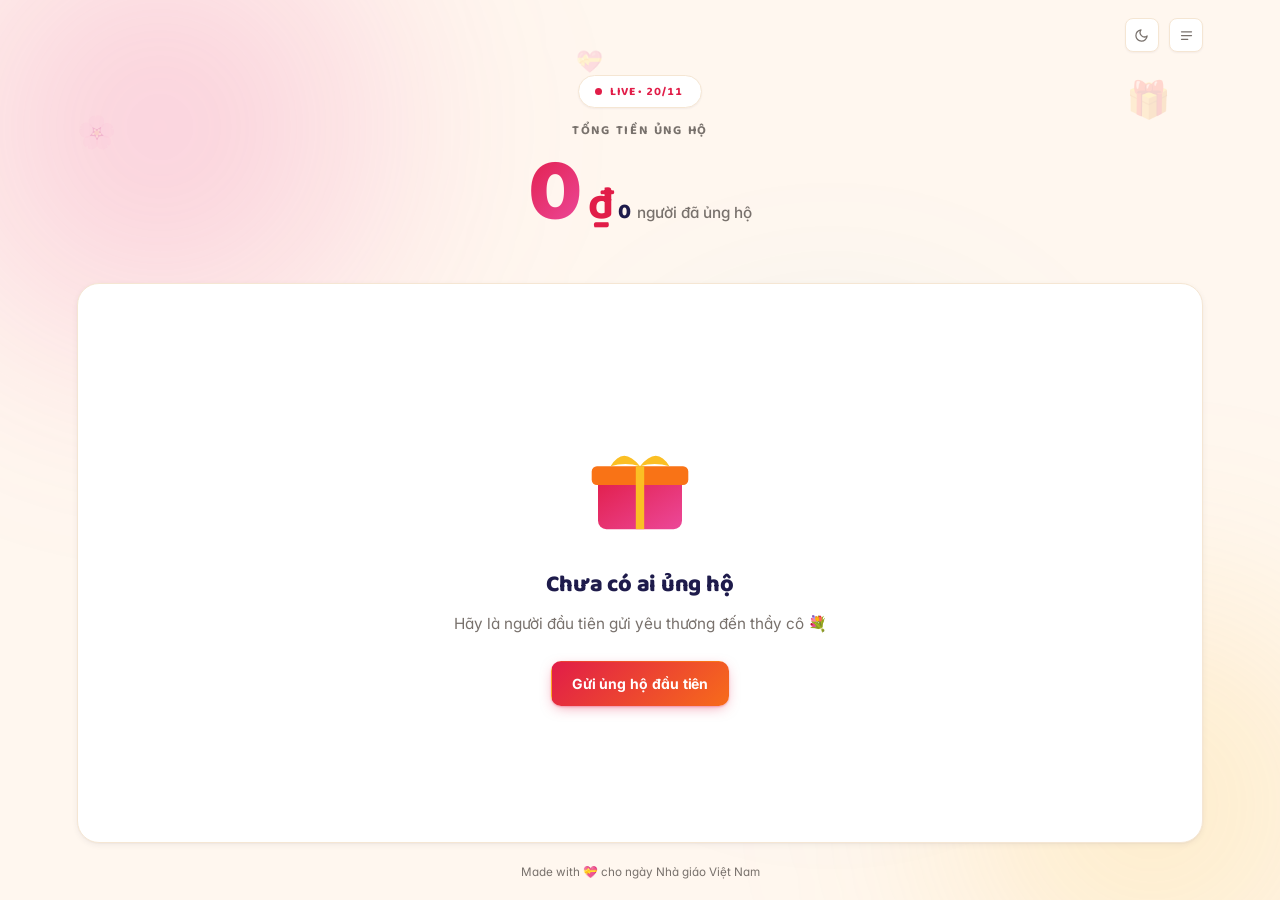
<file: index.html>
<!doctype html>
<html lang="vi">
<head>
  <meta charset="utf-8">
  <meta name="viewport" content="width=device-width, initial-scale=1">
  <title>Sổ Ủng Hộ 20/11 — Bảng vinh danh</title>
  <meta name="description" content="Bảng vinh danh ủng hộ thầy cô ngày 20/11 — cập nhật tức thời.">
  <meta name="theme-color" content="#fff7ef">
  <link rel="preconnect" href="https://fonts.googleapis.com">
  <link rel="preconnect" href="https://fonts.gstatic.com" crossorigin>
  <link rel="stylesheet"
        href="https://fonts.googleapis.com/css2?family=Baloo+2:wght@600;700;800&family=Inter:wght@400;500;600;700;800&display=swap">
  <link rel="stylesheet" href="./styles.css">
  <script>
    (function () {
      try {
        var t = localStorage.getItem("so-ghi-nhan.theme");
        if (t !== "light" && t !== "dark") {
          t = window.matchMedia("(prefers-color-scheme: dark)").matches ? "dark" : "light";
        }
        document.documentElement.setAttribute("data-theme", t);
      } catch (e) {
        document.documentElement.setAttribute("data-theme", "light");
      }
    })();
  </script>
  <script src="./scripts.js" defer></script>
</head>
<body class="page page--board" data-page="ledger">

  <div class="bg-blobs" aria-hidden="true">
    <span class="bg-blobs__a"></span>
    <span class="bg-blobs__b"></span>
    <span class="bg-blobs__c"></span>
  </div>

  <div class="bg-floats" aria-hidden="true">
    <span class="bg-floats__item">🌸</span>
    <span class="bg-floats__item">🎁</span>
    <span class="bg-floats__item">💐</span>
    <span class="bg-floats__item">⭐</span>
    <span class="bg-floats__item">💝</span>
    <span class="bg-floats__item">🌷</span>
  </div>

  <canvas id="confettiCanvas" class="confetti-canvas" aria-hidden="true"></canvas>

  <main class="board" id="main">

    <h1 class="visually-hidden">Bảng vinh danh ủng hộ thầy cô ngày 20/11</h1>

    <div class="board__controls">
      <button class="icon-button" id="themeToggle" type="button"
              aria-pressed="false" aria-label="Chuyển sang giao diện tối" title="Đổi giao diện">
        <svg class="icon icon--sun" viewBox="0 0 24 24" fill="none" stroke="currentColor"
             stroke-width="2" stroke-linecap="round" stroke-linejoin="round" aria-hidden="true">
          <circle cx="12" cy="12" r="4"></circle>
          <path d="M12 2v2M12 20v2M4.93 4.93l1.41 1.41M17.66 17.66l1.41 1.41M2 12h2M20 12h2M4.93 19.07l1.41-1.41M17.66 6.34l1.41-1.41"></path>
        </svg>
        <svg class="icon icon--moon" viewBox="0 0 24 24" fill="none" stroke="currentColor"
             stroke-width="2" stroke-linecap="round" stroke-linejoin="round" aria-hidden="true">
          <path d="M21 12.79A9 9 0 1 1 11.21 3a7 7 0 0 0 9.79 9.79Z"></path>
        </svg>
      </button>
      <a class="icon-button" href="./input.html"
         aria-label="Mở trang quản trị" title="Quản trị">
        <svg class="icon" viewBox="0 0 24 24" fill="none" stroke="currentColor"
             stroke-width="2" stroke-linecap="round" stroke-linejoin="round" aria-hidden="true">
          <path d="M4 6h16M4 12h16M4 18h10"></path>
        </svg>
      </a>
    </div>

    <header class="hero">
      <span class="live-badge">
        <span class="live-badge__dot" aria-hidden="true"></span>
        <span class="live-badge__text">LIVE • 20/11</span>
      </span>
      <p class="hero__label">Tổng tiền ủng hộ</p>
      <p class="hero__amount">
        <span class="hero__amount-value" id="heroTotal">0</span><span class="hero__currency">₫</span>
      </p>
      <p class="hero__meta">
        <span class="hero__count" id="heroCount">0</span>
        <span class="hero__meta-label">người đã ủng hộ</span>
      </p>
    </header>

    <section class="table-frame" id="ledgerFrame" aria-label="Danh sách ủng hộ">
      <table class="ledger" id="ledgerTable">
        <caption class="visually-hidden">
          Danh sách người ủng hộ và số tiền, mới nhất ở trên cùng.
        </caption>
        <thead>
          <tr>
            <th scope="col">Người ủng hộ</th>
            <th scope="col" class="ledger__col-amount">Số tiền</th>
          </tr>
        </thead>
        <tbody id="ledgerBody"></tbody>
      </table>
    </section>

    <div class="empty-state" id="emptyState" hidden>
      <div class="empty-state__icon" aria-hidden="true">
        <svg viewBox="0 0 120 120" fill="none" xmlns="http://www.w3.org/2000/svg">
          <defs>
            <linearGradient id="giftGrad" x1="0" y1="0" x2="1" y2="1">
              <stop offset="0" stop-color="#e11d48"/>
              <stop offset="1" stop-color="#ec4899"/>
            </linearGradient>
          </defs>
          <rect x="20" y="52" width="80" height="52" rx="8" fill="url(#giftGrad)"/>
          <rect x="14" y="44" width="92" height="18" rx="5" fill="#f97316"/>
          <rect x="56" y="44" width="8" height="60" fill="#fbbf24"/>
          <path d="M60 44 Q 44 24 32 44 Q 46 40 60 44 Z" fill="#fbbf24"/>
          <path d="M60 44 Q 76 24 88 44 Q 74 40 60 44 Z" fill="#fbbf24"/>
        </svg>
      </div>
      <p class="empty-state__title">Chưa có ai ủng hộ</p>
      <p class="empty-state__text">Hãy là người đầu tiên gửi yêu thương đến thầy cô 💐</p>
      <a class="button button--primary" href="./input.html">Gửi ủng hộ đầu tiên</a>
    </div>

    <p class="board__footer">Made with 💝 cho ngày Nhà giáo Việt Nam</p>

  </main>

  <div class="toast-region" id="toastRegion" role="status" aria-live="polite"></div>

  <noscript>
    <div class="noscript">Trang cần JavaScript để hiển thị dữ liệu.</div>
  </noscript>

</body>
</html>
</file>
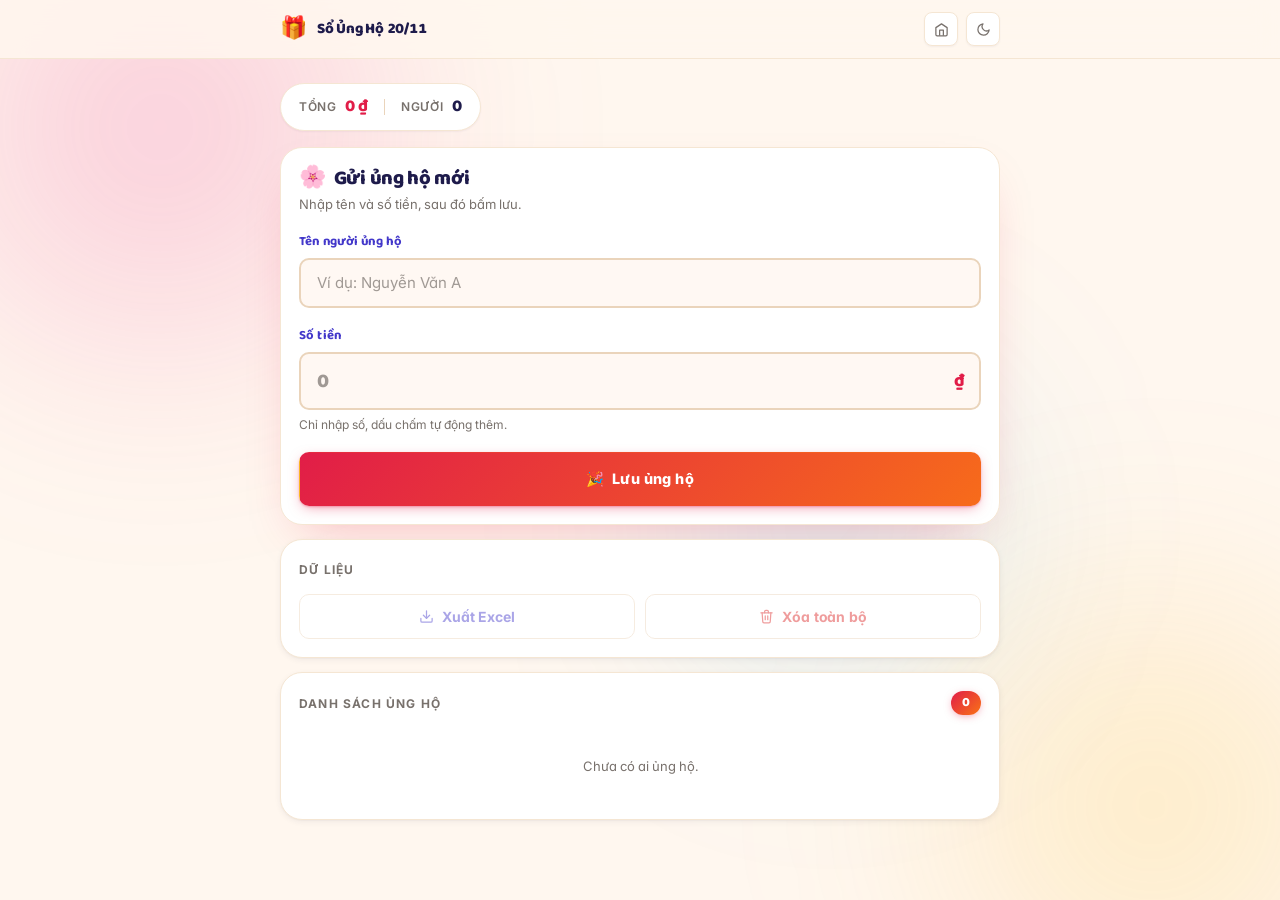
<file: input.html>
<!doctype html>
<html lang="vi">
<head>
  <meta charset="utf-8">
  <meta name="viewport" content="width=device-width, initial-scale=1">
  <title>Sổ Ủng Hộ 20/11 — Quản trị</title>
  <meta name="description" content="Trang quản trị: thêm, xóa và xuất dữ liệu ủng hộ 20/11.">
  <meta name="theme-color" content="#fff7ef">
  <link rel="preconnect" href="https://fonts.googleapis.com">
  <link rel="preconnect" href="https://fonts.gstatic.com" crossorigin>
  <link rel="stylesheet"
        href="https://fonts.googleapis.com/css2?family=Baloo+2:wght@600;700;800&family=Inter:wght@400;500;600;700;800&display=swap">
  <link rel="stylesheet" href="./styles.css">
  <script>
    (function () {
      try {
        var t = localStorage.getItem("so-ghi-nhan.theme");
        if (t !== "light" && t !== "dark") {
          t = window.matchMedia("(prefers-color-scheme: dark)").matches ? "dark" : "light";
        }
        document.documentElement.setAttribute("data-theme", t);
      } catch (e) {
        document.documentElement.setAttribute("data-theme", "light");
      }
    })();
  </script>
  <script src="./scripts.js" defer></script>
</head>
<body class="page page--admin" data-page="input">

  <div class="bg-blobs" aria-hidden="true">
    <span class="bg-blobs__a"></span>
    <span class="bg-blobs__b"></span>
    <span class="bg-blobs__c"></span>
  </div>

  <canvas id="confettiCanvas" class="confetti-canvas" aria-hidden="true"></canvas>

  <header class="admin-header">
    <div class="admin-header__inner">
      <a class="brand" href="./index.html">
        <span class="brand__emoji" aria-hidden="true">🎁</span>
        <span class="brand__text">Sổ Ủng Hộ 20/11</span>
      </a>
      <div class="admin-header__actions">
        <a class="icon-button" href="./index.html"
           aria-label="Xem bảng vinh danh" title="Xem bảng">
          <svg class="icon" viewBox="0 0 24 24" fill="none" stroke="currentColor"
               stroke-width="2" stroke-linecap="round" stroke-linejoin="round" aria-hidden="true">
            <path d="M3 9l9-6 9 6v11a2 2 0 0 1-2 2H5a2 2 0 0 1-2-2z"></path>
            <path d="M9 21V13h6v8"></path>
          </svg>
        </a>
        <button class="icon-button" id="themeToggle" type="button"
                aria-pressed="false" aria-label="Chuyển sang giao diện tối" title="Đổi giao diện">
          <svg class="icon icon--sun" viewBox="0 0 24 24" fill="none" stroke="currentColor"
               stroke-width="2" stroke-linecap="round" stroke-linejoin="round" aria-hidden="true">
            <circle cx="12" cy="12" r="4"></circle>
            <path d="M12 2v2M12 20v2M4.93 4.93l1.41 1.41M17.66 17.66l1.41 1.41M2 12h2M20 12h2M4.93 19.07l1.41-1.41M17.66 6.34l1.41-1.41"></path>
          </svg>
          <svg class="icon icon--moon" viewBox="0 0 24 24" fill="none" stroke="currentColor"
               stroke-width="2" stroke-linecap="round" stroke-linejoin="round" aria-hidden="true">
            <path d="M21 12.79A9 9 0 1 1 11.21 3a7 7 0 0 0 9.79 9.79Z"></path>
          </svg>
        </button>
      </div>
    </div>
  </header>

  <main class="admin-main" id="main">

    <div class="stat-bar">
      <span class="stat-bar__item">
        <span class="stat-bar__label">Tổng</span>
        <span class="stat-bar__value stat-bar__value--money" id="adminTotal">0&nbsp;₫</span>
      </span>
      <span class="stat-bar__sep" aria-hidden="true"></span>
      <span class="stat-bar__item">
        <span class="stat-bar__label">Người</span>
        <span class="stat-bar__value stat-bar__value--count" id="adminCount">0</span>
      </span>
    </div>

    <section class="card card--form" aria-labelledby="formTitle">
      <header class="card__header">
        <h1 class="card__title" id="formTitle">
          <span class="card__emoji" aria-hidden="true">🌸</span>
          Gửi ủng hộ mới
        </h1>
        <p class="card__subtitle">Nhập tên và số tiền, sau đó bấm lưu.</p>
      </header>

      <form class="form" id="entryForm" novalidate>
        <div class="field">
          <label class="field__label" for="nameInput">Tên người ủng hộ</label>
          <input class="field__input" id="nameInput" name="name" type="text"
                 autocomplete="name" enterkeyhint="next" maxlength="60"
                 placeholder="Ví dụ: Nguyễn Văn A"
                 aria-describedby="nameError">
          <p class="field__error" id="nameError" role="alert"></p>
        </div>

        <div class="field">
          <label class="field__label" for="amountInput">Số tiền</label>
          <div class="field__group">
            <input class="field__input field__input--amount" id="amountInput" name="amount"
                   type="text" inputmode="numeric" autocomplete="off" enterkeyhint="done"
                   placeholder="0"
                   aria-describedby="amountHint amountError">
            <span class="field__suffix" aria-hidden="true">₫</span>
          </div>
          <p class="field__hint" id="amountHint">Chỉ nhập số, dấu chấm tự động thêm.</p>
          <p class="field__error" id="amountError" role="alert"></p>
        </div>

        <button class="button button--primary button--block button--big" type="submit" id="submitBtn">
          <span aria-hidden="true">🎉</span> Lưu ủng hộ
        </button>
      </form>
    </section>

    <section class="card" aria-labelledby="dataTitle">
      <header class="card__header card__header--tight">
        <h2 class="card__title card__title--sm" id="dataTitle">Dữ liệu</h2>
      </header>
      <div class="action-row">
        <button class="button button--ghost" id="exportBtn" type="button" disabled>
          <svg class="icon" viewBox="0 0 24 24" fill="none" stroke="currentColor"
               stroke-width="2" stroke-linecap="round" stroke-linejoin="round" aria-hidden="true">
            <path d="M21 15v4a2 2 0 0 1-2 2H5a2 2 0 0 1-2-2v-4"></path>
            <polyline points="7 10 12 15 17 10"></polyline>
            <line x1="12" y1="15" x2="12" y2="3"></line>
          </svg>
          Xuất Excel
        </button>
        <button class="button button--danger" id="clearBtn" type="button" disabled>
          <svg class="icon" viewBox="0 0 24 24" fill="none" stroke="currentColor"
               stroke-width="2" stroke-linecap="round" stroke-linejoin="round" aria-hidden="true">
            <polyline points="3 6 5 6 21 6"></polyline>
            <path d="M19 6l-1 14a2 2 0 0 1-2 2H8a2 2 0 0 1-2-2L5 6"></path>
            <path d="M10 11v6M14 11v6M9 6V4a2 2 0 0 1 2-2h2a2 2 0 0 1 2 2v2"></path>
          </svg>
          Xóa toàn bộ
        </button>
      </div>
    </section>

    <section class="card" aria-labelledby="listTitle">
      <header class="card__header card__header--row">
        <h2 class="card__title card__title--sm" id="listTitle">Danh sách ủng hộ</h2>
        <span class="badge" id="manageCount">0</span>
      </header>
      <div class="manage-frame">
        <ul class="manage-list" id="manageList"></ul>
        <p class="empty-hint" id="manageEmpty">Chưa có ai ủng hộ.</p>
      </div>
    </section>

  </main>

  <dialog class="dialog" id="confirmDialog" aria-labelledby="dialogTitle" aria-describedby="dialogDesc">
    <form method="dialog" class="dialog__form">
      <h2 class="dialog__title" id="dialogTitle">Xác nhận</h2>
      <p class="dialog__text" id="dialogDesc"></p>
      <div class="dialog__actions">
        <button class="button button--ghost" type="submit" value="cancel">Hủy</button>
        <button class="button button--danger" type="submit" value="confirm" id="dialogConfirm">Xác nhận</button>
      </div>
    </form>
  </dialog>

  <div class="toast-region" id="toastRegion" role="status" aria-live="polite"></div>

  <noscript>
    <div class="noscript">Trang cần JavaScript để hoạt động.</div>
  </noscript>

</body>
</html>
</file>
<file: styles.css>
/* ============================================================
   1. DESIGN TOKENS — 20/11 Festive (fluid / auto-scale)
   ============================================================ */
:root {
  color-scheme: light;

  --bg: #fff7ef;
  --bg-2: #fef2f2;
  --surface: #ffffff;
  --surface-2: #fff8f3;
  --ink: #1e1b4b;
  --ink-soft: #4338ca;
  --muted: #78716c;
  --line: #f5e6d3;
  --line-strong: #ead4bb;

  --cherry: #e11d48;
  --rose: #f43f5e;
  --pink: #ec4899;
  --sun: #fbbf24;
  --gold: #f59e0b;
  --tangerine: #f97316;
  --mint: #10b981;
  --sky: #0ea5e9;
  --violet: #8b5cf6;

  --danger: #dc2626;
  --danger-hover: #b91c1c;
  --danger-soft: #fee2e2;
  --on-danger: #ffffff;

  --on-accent: #ffffff;
  --accent-grad: linear-gradient(135deg, #e11d48 0%, #f97316 55%, #fbbf24 100%);
  --hero-grad: linear-gradient(135deg, #e11d48 0%, #ec4899 45%, #f97316 100%);

  --toast-bg: #1e1b4b;
  --toast-ink: #fef2f2;

  --focus: 0 0 0 3px rgba(225, 29, 72, 0.25);

  --font-sans: "Inter", -apple-system, BlinkMacSystemFont, "Segoe UI",
    system-ui, Roboto, sans-serif;
  --font-display: "Baloo 2", "Inter", -apple-system, BlinkMacSystemFont,
    "Segoe UI", system-ui, Roboto, sans-serif;

  --radius-xs: 8px;
  --radius-sm: 10px;
  --radius-md: 16px;
  --radius-lg: 22px;

  --shadow-xs: 0 1px 2px rgba(30, 27, 75, 0.05);
  --shadow-sm: 0 2px 6px rgba(30, 27, 75, 0.06), 0 1px 2px rgba(30, 27, 75, 0.04);
  --shadow-md: 0 12px 32px -16px rgba(30, 27, 75, 0.22);
  --shadow-festive: 0 20px 48px -24px rgba(225, 29, 72, 0.35);

  /* --- FLUID LAYOUT --- */
  --board-width: min(94vw, 2200px);
  --content: min(94vw, 760px);

  --row-h: clamp(58px, 6.8vh, 108px);
  --head-h: clamp(42px, 4.6vh, 68px);

  --avatar-size: clamp(42px, 5.2vmin, 68px);
  --avatar-radius: clamp(10px, 1.4vmin, 16px);

  --name-size: clamp(15px, 2.2vmin, 24px);
  --amount-size: clamp(16px, 2.4vmin, 26px);
  --time-size: clamp(11px, 1.4vmin, 14px);
  --hero-size: clamp(48px, 10vmin, 150px);
  --hero-label-size: clamp(11px, 1.4vmin, 16px);
  --hero-meta-size: clamp(12px, 1.7vmin, 18px);
  --hero-count-size: clamp(18px, 2.4vmin, 26px);
  --live-badge-size: clamp(11px, 1.3vmin, 15px);

  --cell-pad-x: clamp(20px, 2.4vw, 44px);
  --board-pad-x: clamp(16px, 3vw, 48px);
  --board-pad-y: clamp(12px, 2vh, 24px);
  --board-gap: clamp(10px, 1.6vh, 22px);
  --entry-gap: clamp(10px, 1.4vw, 18px);

  --card-pad: clamp(16px, 2vh, 26px);
  --field-min-h: clamp(44px, 5vh, 56px);

  --font-features: "tnum" 1, "cv11" 1;
}

:root[data-theme="dark"] {
  color-scheme: dark;

  --bg: #1a0f1a;
  --bg-2: #2a0f1a;
  --surface: #241a2b;
  --surface-2: #2d1f33;
  --ink: #faf5ff;
  --ink-soft: #e9d5ff;
  --muted: #a39fb5;
  --line: #2f2233;
  --line-strong: #443047;

  --cherry: #fb7185;
  --rose: #fda4af;
  --pink: #f472b6;
  --sun: #fbbf24;
  --gold: #fcd34d;
  --tangerine: #fb923c;
  --mint: #34d399;
  --sky: #38bdf8;
  --violet: #a78bfa;

  --danger: #f87171;
  --danger-hover: #fca5a5;
  --danger-soft: #2a1414;
  --on-danger: #1a0f1a;

  --on-accent: #ffffff;
  --accent-grad: linear-gradient(135deg, #fb7185 0%, #fb923c 55%, #fcd34d 100%);
  --hero-grad: linear-gradient(135deg, #fb7185 0%, #f472b6 45%, #fb923c 100%);

  --toast-bg: #faf5ff;
  --toast-ink: #1a0f1a;

  --focus: 0 0 0 3px rgba(251, 113, 133, 0.35);
  --shadow-md: 0 12px 32px -16px rgba(0, 0, 0, 0.9);
  --shadow-festive: 0 20px 48px -24px rgba(251, 113, 133, 0.5);
}

/* ============================================================
   2. RESET & BASE
   ============================================================ */
*, *::before, *::after { box-sizing: border-box; }

html { -webkit-text-size-adjust: 100%; }

body, h1, h2, h3, p, ul, figure { margin: 0; }
ul { padding: 0; list-style: none; }

button, input, select, textarea {
  font: inherit;
  color: inherit;
}

body {
  font-family: var(--font-sans);
  font-size: 15px;
  line-height: 1.5;
  color: var(--ink);
  background-color: var(--bg);
  -webkit-font-smoothing: antialiased;
  -moz-osx-font-smoothing: grayscale;
  font-feature-settings: var(--font-features);
  text-rendering: optimizeLegibility;
  overflow-x: hidden;
}

:focus-visible {
  outline: none;
  box-shadow: var(--focus);
  border-radius: var(--radius-sm);
}

.visually-hidden {
  position: absolute;
  width: 1px; height: 1px;
  padding: 0; margin: -1px;
  overflow: hidden;
  clip: rect(0 0 0 0);
  clip-path: inset(50%);
  white-space: nowrap;
  border: 0;
}

.noscript {
  position: fixed;
  inset: auto 16px 16px 16px;
  padding: 14px 18px;
  border-radius: var(--radius-md);
  background: var(--danger);
  color: var(--on-danger);
  font-weight: 600;
  text-align: center;
  z-index: 90;
}

/* ============================================================
   3. AMBIENT BACKGROUND
   ============================================================ */
.bg-blobs {
  position: fixed;
  inset: 0;
  z-index: -2;
  overflow: hidden;
  pointer-events: none;
}

.bg-blobs > span {
  position: absolute;
  border-radius: 50%;
  filter: blur(90px);
  animation: blob-drift 26s ease-in-out infinite;
  will-change: transform;
}

.bg-blobs__a {
  width: 55vmax; height: 55vmax;
  top: -25%; left: -15%;
  background: radial-gradient(circle, rgba(236, 72, 153, 0.28), transparent 65%);
}

.bg-blobs__b {
  width: 50vmax; height: 50vmax;
  bottom: -25%; right: -15%;
  background: radial-gradient(circle, rgba(251, 191, 36, 0.24), transparent 65%);
  animation-delay: -9s;
}

.bg-blobs__c {
  width: 40vmax; height: 40vmax;
  top: 30%; left: 45%;
  background: radial-gradient(circle, rgba(14, 165, 233, 0.18), transparent 65%);
  animation-delay: -18s;
}

@keyframes blob-drift {
  0%, 100% { transform: translate(0, 0) scale(1); }
  33% { transform: translate(40px, -30px) scale(1.08); }
  66% { transform: translate(-30px, 40px) scale(0.94); }
}

.bg-floats {
  position: fixed;
  inset: 0;
  z-index: -1;
  overflow: hidden;
  pointer-events: none;
  opacity: 0.16;
}

:root[data-theme="dark"] .bg-floats { opacity: 0.10; }

.bg-floats__item {
  position: absolute;
  font-size: clamp(24px, 3.5vmin, 60px);
  filter: blur(0.6px);
  animation: float-drift linear infinite;
  will-change: transform;
  user-select: none;
}

.bg-floats__item:nth-child(1) { left: 6%; top: 12%; animation-duration: 34s; }
.bg-floats__item:nth-child(2) { left: 88%; top: 8%; animation-duration: 28s; animation-delay: -6s; font-size: clamp(28px, 4vmin, 70px); }
.bg-floats__item:nth-child(3) { left: 15%; top: 82%; animation-duration: 38s; animation-delay: -12s; font-size: clamp(20px, 3vmin, 48px); }
.bg-floats__item:nth-child(4) { left: 78%; top: 75%; animation-duration: 32s; animation-delay: -20s; font-size: clamp(18px, 2.8vmin, 44px); }
.bg-floats__item:nth-child(5) { left: 45%; top: 5%; animation-duration: 30s; animation-delay: -4s; font-size: clamp(16px, 2.4vmin, 38px); }
.bg-floats__item:nth-child(6) { left: 92%; top: 55%; animation-duration: 26s; animation-delay: -16s; font-size: clamp(18px, 2.6vmin, 40px); }

@keyframes float-drift {
  0%, 100% { transform: translate(0, 0) rotate(-8deg); }
  33% { transform: translate(24px, -34px) rotate(4deg); }
  66% { transform: translate(-16px, 22px) rotate(-2deg); }
}

.confetti-canvas {
  position: fixed;
  inset: 0;
  z-index: 70;
  pointer-events: none;
}

/* ============================================================
   4. BUTTONS
   ============================================================ */
.button {
  display: inline-flex;
  align-items: center;
  justify-content: center;
  gap: 8px;
  min-height: 44px;
  padding: 11px 20px;
  border: 1px solid transparent;
  border-radius: var(--radius-sm);
  font-family: var(--font-sans);
  font-size: 14px;
  font-weight: 700;
  letter-spacing: -0.005em;
  text-decoration: none;
  white-space: nowrap;
  cursor: pointer;
  transition: transform 0.12s ease, box-shadow 0.14s ease,
    background-color 0.14s ease, border-color 0.14s ease, color 0.14s ease;
}

.button:active:not(:disabled) { transform: translateY(1px) scale(0.99); }
.button:disabled { opacity: 0.45; cursor: not-allowed; }

.button--primary {
  background: var(--accent-grad);
  background-size: 200% 200%;
  color: var(--on-accent);
  box-shadow: 0 4px 14px -4px rgba(225, 29, 72, 0.5), 0 1px 2px rgba(225, 29, 72, 0.3);
  transition: transform 0.12s ease, box-shadow 0.14s ease, background-position 0.4s ease;
}

.button--primary:hover:not(:disabled) {
  background-position: 100% 50%;
  box-shadow: 0 8px 22px -6px rgba(225, 29, 72, 0.6);
}

.button--primary:active:not(:disabled) { transform: translateY(2px) scale(0.98); }

.button--ghost {
  background: var(--surface);
  border-color: var(--line-strong);
  color: var(--ink-soft);
}

.button--ghost:hover:not(:disabled) {
  border-color: var(--cherry);
  color: var(--cherry);
  background: var(--surface-2);
}

.button--danger {
  background: transparent;
  border-color: var(--line-strong);
  color: var(--danger);
}

.button--danger:hover:not(:disabled) {
  background: var(--danger);
  border-color: var(--danger);
  color: var(--on-danger);
}

.button--block { width: 100%; }

.button--big {
  min-height: clamp(48px, 6vh, 62px);
  font-size: clamp(14px, 1.6vmin, 18px);
  font-weight: 800;
  letter-spacing: 0.01em;
}

.button.is-bouncing {
  animation: button-bounce 500ms cubic-bezier(0.22, 1, 0.36, 1);
}

@keyframes button-bounce {
  0% { transform: scale(1); }
  35% { transform: scale(1.08); }
  60% { transform: scale(0.96); }
  80% { transform: scale(1.02); }
  100% { transform: scale(1); }
}

.icon-button {
  display: inline-flex;
  align-items: center;
  justify-content: center;
  width: clamp(34px, 3.2vmin, 44px);
  height: clamp(34px, 3.2vmin, 44px);
  flex: none;
  border: 1px solid var(--line);
  border-radius: var(--radius-xs);
  background: var(--surface);
  color: var(--muted);
  cursor: pointer;
  text-decoration: none;
  box-shadow: var(--shadow-xs);
  transition: border-color 0.14s ease, color 0.14s ease,
    background-color 0.14s ease, transform 0.12s ease;
}

.icon-button:hover {
  border-color: var(--cherry);
  color: var(--cherry);
  transform: translateY(-1px);
}

.icon {
  width: clamp(15px, 1.6vmin, 20px);
  height: clamp(15px, 1.6vmin, 20px);
  flex: none;
}

.icon--sun { display: none; }
:root[data-theme="dark"] .icon--sun { display: block; }
:root[data-theme="dark"] .icon--moon { display: none; }

/* ============================================================
   5. BOARD (index) — fluid, fills viewport
   ============================================================ */
.page--board {
  height: 100vh;
  height: 100dvh;
  overflow: hidden;
}

.board {
  display: flex;
  flex-direction: column;
  gap: var(--board-gap);
  width: 100%;
  max-width: var(--board-width);
  height: 100vh;
  height: 100dvh;
  margin: 0 auto;
  padding: var(--board-pad-y) var(--board-pad-x);
  overflow: hidden;
}

.board__controls {
  display: flex;
  justify-content: flex-end;
  gap: clamp(6px, 0.8vw, 12px);
  flex: none;
}

/* ============================================================
   6. HERO — scales with screen
   ============================================================ */
.hero {
  flex: none;
  padding: clamp(4px, 1vh, 12px) 4px clamp(12px, 2vh, 24px);
  text-align: center;
}

.live-badge {
  display: inline-flex;
  align-items: center;
  gap: 8px;
  padding: clamp(4px, 0.7vh, 8px) clamp(12px, 1.4vw, 20px) clamp(4px, 0.7vh, 8px) clamp(9px, 1.2vw, 16px);
  border-radius: 999px;
  background: var(--surface);
  border: 1px solid var(--line);
  box-shadow: var(--shadow-xs);
  font-family: var(--font-display);
  font-size: var(--live-badge-size);
  font-weight: 700;
  letter-spacing: 0.08em;
  color: var(--cherry);
  margin-bottom: clamp(10px, 1.6vh, 20px);
}

.live-badge__dot {
  position: relative;
  width: clamp(7px, 0.8vmin, 10px);
  height: clamp(7px, 0.8vmin, 10px);
  flex: none;
  border-radius: 50%;
  background: var(--cherry);
  animation: live-ping 1.8s cubic-bezier(0, 0, 0.2, 1) infinite;
}

@keyframes live-ping {
  0% { box-shadow: 0 0 0 0 rgba(225, 29, 72, 0.7); }
  70% { box-shadow: 0 0 0 12px rgba(225, 29, 72, 0); }
  100% { box-shadow: 0 0 0 0 rgba(225, 29, 72, 0); }
}

.hero__label {
  font-family: var(--font-display);
  font-size: var(--hero-label-size);
  font-weight: 700;
  letter-spacing: 0.14em;
  text-transform: uppercase;
  color: var(--muted);
  margin-bottom: clamp(4px, 0.8vh, 10px);
}

.hero__amount {
  display: inline-flex;
  align-items: baseline;
  justify-content: center;
  gap: clamp(4px, 0.8vmin, 10px);
  font-family: var(--font-display);
  font-size: var(--hero-size);
  font-weight: 800;
  letter-spacing: -0.035em;
  line-height: 1;
  font-variant-numeric: tabular-nums;
  margin-bottom: clamp(8px, 1.4vh, 18px);
  max-width: 100%;
  min-width: 0;
}

.hero__amount-value {
  display: inline-block;
  background: var(--hero-grad);
  background-size: 200% 200%;
  -webkit-background-clip: text;
  background-clip: text;
  color: transparent;
  -webkit-text-fill-color: transparent;
  will-change: transform;
  animation: hero-gradient-shift 8s ease-in-out infinite;
}

@keyframes hero-gradient-shift {
  0%, 100% { background-position: 0% 50%; }
  50% { background-position: 100% 50%; }
}

.hero__amount-value.is-bouncing {
  animation: hero-bounce 550ms cubic-bezier(0.22, 1, 0.36, 1) both,
             hero-gradient-shift 8s ease-in-out infinite;
}

@keyframes hero-bounce {
  0% { transform: scale(1) rotate(0); }
  25% { transform: scale(1.14) rotate(-2deg); }
  55% { transform: scale(0.94) rotate(1deg); }
  80% { transform: scale(1.03) rotate(-0.5deg); }
  100% { transform: scale(1) rotate(0); }
}

.hero__currency {
  font-family: var(--font-display);
  font-size: 0.5em;
  font-weight: 700;
  color: var(--cherry);
  letter-spacing: 0;
}

.hero__meta {
  display: inline-flex;
  align-items: baseline;
  gap: 6px;
  font-size: var(--hero-meta-size);
  color: var(--muted);
  font-weight: 500;
}

.hero__count {
  font-family: var(--font-display);
  font-size: var(--hero-count-size);
  font-weight: 800;
  color: var(--ink);
  font-variant-numeric: tabular-nums;
}

.hero__meta-label { color: var(--muted); }

/* ============================================================
   7. TABLE — fluid, fills remaining viewport, scrolls internally
   ============================================================ */
.table-frame {
  flex: 1;
  min-height: 0;
  overflow-y: auto;
  overflow-x: hidden;
  background: var(--surface);
  border: 1px solid var(--line);
  border-radius: var(--radius-lg);
  box-shadow: var(--shadow-sm);
  scrollbar-width: thin;
  scrollbar-color: var(--line-strong) transparent;
  overscroll-behavior: contain;
}

.table-frame[hidden] { display: none; }

.table-frame::-webkit-scrollbar { width: 10px; }
.table-frame::-webkit-scrollbar-thumb {
  background: var(--line-strong);
  border-radius: 999px;
}
.table-frame::-webkit-scrollbar-track { background: transparent; }

.ledger {
  width: 100%;
  border-collapse: separate;
  border-spacing: 0;
  table-layout: fixed;
}

.ledger thead th {
  position: sticky;
  top: 0;
  z-index: 2;
  height: var(--head-h);
  padding: 0 var(--cell-pad-x);
  text-align: left;
  vertical-align: middle;
  font-family: var(--font-display);
  font-size: clamp(11px, 1.4vmin, 16px);
  font-weight: 800;
  letter-spacing: 0.12em;
  text-transform: uppercase;
  color: #fff;
  background: var(--accent-grad);
  background-size: 200% 100%;
}

.ledger thead th:first-child { border-top-left-radius: calc(var(--radius-lg) - 1px); }
.ledger thead th:last-child { border-top-right-radius: calc(var(--radius-lg) - 1px); }

.ledger__col-amount {
  width: 35%;
  text-align: right;
}

.ledger tbody td {
  height: var(--row-h);
  padding: clamp(6px, 1vh, 14px) var(--cell-pad-x);
  vertical-align: middle;
  border-bottom: 1px solid var(--line);
  min-width: 0;
  transition: background-color 0.14s ease;
}

.ledger tbody tr:last-child td { border-bottom: 0; }
.ledger tbody tr:hover td { background: var(--surface-2); }

/* --- Row color system --- */
.ledger__row[data-color="0"] { --rc1: #f43f5e; --rc2: #ec4899; }
.ledger__row[data-color="1"] { --rc1: #f97316; --rc2: #fbbf24; }
.ledger__row[data-color="2"] { --rc1: #10b981; --rc2: #34d399; }
.ledger__row[data-color="3"] { --rc1: #0ea5e9; --rc2: #3b82f6; }
.ledger__row[data-color="4"] { --rc1: #8b5cf6; --rc2: #a78bfa; }
.ledger__row[data-color="5"] { --rc1: #e11d48; --rc2: #f97316; }
.ledger__row[data-color="6"] { --rc1: #14b8a6; --rc2: #06b6d4; }

.ledger__cell--name { overflow: hidden; }

.entry {
  display: flex;
  align-items: center;
  gap: var(--entry-gap);
  min-width: 0;
}

.entry__avatar {
  display: inline-flex;
  align-items: center;
  justify-content: center;
  width: var(--avatar-size);
  height: var(--avatar-size);
  flex: none;
  border-radius: var(--avatar-radius);
  background: linear-gradient(135deg, var(--rc1, #e11d48), var(--rc2, #ec4899));
  color: #fff;
  font-family: var(--font-display);
  font-size: clamp(14px, 1.9vmin, 24px);
  font-weight: 800;
  letter-spacing: 0.01em;
  box-shadow: 0 4px 12px -4px var(--rc1, #e11d48);
  text-shadow: 0 1px 2px rgba(0, 0, 0, 0.15);
}

.entry__body {
  display: flex;
  flex-direction: column;
  gap: 2px;
  min-width: 0;
}

.entry__name {
  font-family: var(--font-display);
  font-size: var(--name-size);
  font-weight: 700;
  letter-spacing: -0.01em;
  color: var(--ink);
  white-space: nowrap;
  overflow: hidden;
  text-overflow: ellipsis;
}

.entry__time {
  font-size: var(--time-size);
  font-weight: 500;
  color: var(--muted);
  font-variant-numeric: tabular-nums;
  white-space: nowrap;
  overflow: hidden;
  text-overflow: ellipsis;
}

.entry__amount {
  display: inline-block;
  font-family: var(--font-display);
  font-size: var(--amount-size);
  font-weight: 800;
  font-variant-numeric: tabular-nums;
  letter-spacing: -0.005em;
  color: var(--rc1, var(--cherry));
  white-space: nowrap;
  overflow: hidden;
  text-overflow: ellipsis;
  max-width: 100%;
}

/* --- Kahoot pop-in --- */
.ledger__row--new {
  animation: row-pop 720ms cubic-bezier(0.22, 1, 0.36, 1) both;
}

.ledger__row--new td {
  position: relative;
  overflow: hidden;
}

.ledger__row--new td::after {
  content: "";
  position: absolute;
  inset: 0;
  background: linear-gradient(
    90deg,
    transparent 0%,
    rgba(251, 191, 36, 0.28) 40%,
    rgba(236, 72, 153, 0.32) 50%,
    rgba(251, 191, 36, 0.28) 60%,
    transparent 100%
  );
  transform: translateX(-100%);
  animation: row-sheen 900ms cubic-bezier(0.4, 0, 0.2, 1) 120ms both;
  pointer-events: none;
}

.ledger__row--new .entry__avatar {
  animation: avatar-pop 720ms cubic-bezier(0.22, 1, 0.36, 1) both;
}

@keyframes row-pop {
  0% { opacity: 0; transform: translateY(-26px) scale(0.5) rotate(-6deg); }
  55% { opacity: 1; transform: translateY(6px) scale(1.06) rotate(1.5deg); }
  80% { transform: translateY(-2px) scale(0.98) rotate(-0.5deg); }
  100% { opacity: 1; transform: translateY(0) scale(1) rotate(0); }
}

@keyframes row-sheen {
  0% { transform: translateX(-100%); }
  100% { transform: translateX(100%); }
}

@keyframes avatar-pop {
  0% { transform: scale(0.3) rotate(-45deg); }
  60% { transform: scale(1.2) rotate(8deg); }
  100% { transform: scale(1) rotate(0); }
}

/* ============================================================
   8. EMPTY STATE
   ============================================================ */
.empty-state {
  display: flex;
  flex-direction: column;
  align-items: center;
  justify-content: center;
  gap: clamp(8px, 1.2vh, 14px);
  flex: 1;
  min-height: 0;
  overflow-y: auto;
  padding: clamp(20px, 4vh, 48px) clamp(16px, 3vw, 40px);
  text-align: center;
  background: var(--surface);
  border: 1px solid var(--line);
  border-radius: var(--radius-lg);
  box-shadow: var(--shadow-sm);
}

.empty-state[hidden] { display: none; }

.empty-state__icon {
  width: clamp(80px, 14vmin, 180px);
  height: clamp(80px, 14vmin, 180px);
  margin-bottom: clamp(6px, 1.2vh, 14px);
  animation: gift-bob 3s ease-in-out infinite;
}

.empty-state__icon svg {
  width: 100%;
  height: 100%;
  display: block;
}

@keyframes gift-bob {
  0%, 100% { transform: translateY(0) rotate(-3deg); }
  50% { transform: translateY(-8px) rotate(3deg); }
}

.empty-state__title {
  font-family: var(--font-display);
  font-size: clamp(18px, 2.6vmin, 30px);
  font-weight: 800;
  letter-spacing: -0.01em;
  color: var(--ink);
}

.empty-state__text {
  margin-bottom: clamp(10px, 1.6vh, 18px);
  font-size: clamp(13px, 1.7vmin, 17px);
  color: var(--muted);
  max-width: 40ch;
}

/* ============================================================
   9. BOARD FOOTER
   ============================================================ */
.board__footer {
  flex: none;
  text-align: center;
  font-size: clamp(11px, 1.3vmin, 14px);
  color: var(--muted);
  padding-top: clamp(4px, 0.8vh, 10px);
}

/* ============================================================
   10. ADMIN LAYOUT (không đổi cấp TV — chỉ PC/mobile)
   ============================================================ */
.admin-header {
  position: sticky;
  top: 0;
  z-index: 40;
  background: color-mix(in srgb, var(--bg) 85%, transparent);
  backdrop-filter: blur(14px) saturate(1.4);
  -webkit-backdrop-filter: blur(14px) saturate(1.4);
  border-bottom: 1px solid var(--line);
}

@supports not (background: color-mix(in srgb, red 50%, transparent)) {
  .admin-header { background: var(--bg); }
}

.admin-header__inner {
  display: flex;
  align-items: center;
  justify-content: space-between;
  gap: 12px;
  width: 100%;
  max-width: var(--content);
  margin-inline: auto;
  padding: 12px 20px;
}

.admin-header__actions { display: flex; gap: 8px; }

.brand {
  display: inline-flex;
  align-items: center;
  gap: 10px;
  color: var(--ink);
  font-family: var(--font-display);
  font-weight: 800;
  font-size: 15px;
  letter-spacing: -0.015em;
  text-decoration: none;
  border-radius: var(--radius-sm);
}

.brand__emoji {
  font-size: 22px;
  animation: gift-bob 3s ease-in-out infinite;
  display: inline-block;
}

.admin-main {
  width: 100%;
  max-width: var(--content);
  margin-inline: auto;
  padding: 24px 20px 64px;
}

/* ============================================================
   11. STAT BAR
   ============================================================ */
.stat-bar {
  display: inline-flex;
  align-items: center;
  gap: 16px;
  padding: 10px 18px;
  margin-bottom: 16px;
  border: 1px solid var(--line);
  border-radius: 999px;
  background: var(--surface);
  box-shadow: var(--shadow-xs);
  font-size: 13px;
}

.stat-bar__item {
  display: inline-flex;
  align-items: baseline;
  gap: 8px;
}

.stat-bar__label {
  color: var(--muted);
  font-weight: 600;
  font-size: 12px;
  letter-spacing: 0.06em;
  text-transform: uppercase;
}

.stat-bar__value {
  font-family: var(--font-display);
  font-weight: 800;
  font-variant-numeric: tabular-nums;
}

.stat-bar__value--money { color: var(--cherry); font-size: 17px; }
.stat-bar__value--count { color: var(--ink); font-size: 17px; }

.stat-bar__sep {
  width: 1px;
  height: 16px;
  background: var(--line-strong);
}

/* ============================================================
   12. CARD
   ============================================================ */
.card {
  background: var(--surface);
  border: 1px solid var(--line);
  border-radius: var(--radius-lg);
  box-shadow: var(--shadow-sm);
  padding: var(--card-pad);
}

.card + .card { margin-top: 14px; }

.card--form { box-shadow: var(--shadow-festive); }

.card__header { margin-bottom: 18px; }
.card__header--tight { margin-bottom: 14px; }

.card__header--row {
  display: flex;
  align-items: center;
  justify-content: space-between;
  gap: 12px;
}

.card__title {
  display: inline-flex;
  align-items: center;
  gap: 8px;
  font-family: var(--font-display);
  font-size: 20px;
  font-weight: 800;
  letter-spacing: -0.015em;
  line-height: 1.25;
  color: var(--ink);
}

.card__title--sm {
  font-family: var(--font-sans);
  font-size: 12px;
  font-weight: 700;
  letter-spacing: 0.1em;
  text-transform: uppercase;
  color: var(--muted);
}

.card__emoji { font-size: 22px; line-height: 1; }

.card__subtitle {
  margin-top: 4px;
  font-size: 13px;
  color: var(--muted);
}

.badge {
  display: inline-flex;
  align-items: center;
  justify-content: center;
  min-width: 30px;
  height: 24px;
  padding: 0 10px;
  border-radius: 999px;
  background: linear-gradient(135deg, var(--cherry), var(--tangerine));
  color: #fff;
  font-family: var(--font-display);
  font-size: 13px;
  font-weight: 800;
  font-variant-numeric: tabular-nums;
  box-shadow: 0 2px 8px -2px rgba(225, 29, 72, 0.5);
}

/* ============================================================
   13. FORM
   ============================================================ */
.form {
  display: flex;
  flex-direction: column;
  gap: 18px;
}

.field {
  display: flex;
  flex-direction: column;
  gap: 6px;
  min-width: 0;
}

.field__label {
  font-family: var(--font-display);
  font-size: 13px;
  font-weight: 700;
  letter-spacing: 0.01em;
  color: var(--ink-soft);
}

.field__input {
  width: 100%;
  min-height: var(--field-min-h);
  padding: 12px 16px;
  border: 2px solid var(--line-strong);
  border-radius: var(--radius-sm);
  background: var(--surface-2);
  color: var(--ink);
  font-size: 15px;
  font-variant-numeric: tabular-nums;
  transition: border-color 0.14s ease, box-shadow 0.14s ease, background-color 0.14s ease;
}

.field__input::placeholder { color: var(--muted); opacity: 0.7; }
.field__input:hover { border-color: var(--muted); }

.field__input:focus-visible {
  background: var(--surface);
  border-color: var(--cherry);
  box-shadow: var(--focus);
}

.field__input--amount {
  font-family: var(--font-display);
  font-size: 20px;
  font-weight: 800;
  letter-spacing: 0.005em;
  padding-right: 44px;
}

.field__group { position: relative; }

.field__suffix {
  position: absolute;
  right: 16px;
  top: 50%;
  transform: translateY(-50%);
  font-family: var(--font-display);
  font-size: 18px;
  font-weight: 800;
  color: var(--cherry);
  pointer-events: none;
}

.field__input[aria-invalid="true"] { border-color: var(--danger); }
.field__input[aria-invalid="true"]:focus-visible {
  box-shadow: 0 0 0 3px var(--danger-soft);
}

.field__hint { font-size: 12px; color: var(--muted); }
.field__error {
  min-height: 0;
  font-size: 12px;
  font-weight: 600;
  color: var(--danger);
}
.field__error:empty { display: none; }

/* ============================================================
   14. ACTION ROW
   ============================================================ */
.action-row {
  display: flex;
  flex-wrap: wrap;
  gap: 10px;
}

.action-row .button { flex: 1 1 150px; }

/* ============================================================
   15. MANAGE LIST
   ============================================================ */
.manage-frame { display: flex; flex-direction: column; }

.manage-list {
  display: flex;
  flex-direction: column;
  max-height: 500px;
  overflow-y: auto;
  scrollbar-width: thin;
  scrollbar-color: var(--line-strong) transparent;
  overscroll-behavior: contain;
  margin: 0 -8px;
  padding: 0 8px;
}

.manage-list::-webkit-scrollbar { width: 10px; }
.manage-list::-webkit-scrollbar-thumb {
  background: var(--line-strong);
  border-radius: 999px;
}

.manage-list:empty { display: none; }

.manage-item {
  display: grid;
  grid-template-columns: 1fr auto auto;
  align-items: center;
  gap: 12px;
  padding: 12px 0;
  border-bottom: 1px solid var(--line);
  min-width: 0;
}

.manage-item:last-child { border-bottom: 0; }

.manage-item[data-color="0"] { --rc1: #f43f5e; --rc2: #ec4899; }
.manage-item[data-color="1"] { --rc1: #f97316; --rc2: #fbbf24; }
.manage-item[data-color="2"] { --rc1: #10b981; --rc2: #34d399; }
.manage-item[data-color="3"] { --rc1: #0ea5e9; --rc2: #3b82f6; }
.manage-item[data-color="4"] { --rc1: #8b5cf6; --rc2: #a78bfa; }
.manage-item[data-color="5"] { --rc1: #e11d48; --rc2: #f97316; }
.manage-item[data-color="6"] { --rc1: #14b8a6; --rc2: #06b6d4; }

.manage-item.is-new {
  animation: manage-pop 620ms cubic-bezier(0.22, 1, 0.36, 1) both;
}

@keyframes manage-pop {
  0% { opacity: 0; transform: translateX(-20px) scale(0.94); background: var(--surface-2); }
  55% { opacity: 1; transform: translateX(0) scale(1.02); background: var(--surface-2); }
  100% { opacity: 1; transform: translateX(0) scale(1); background: transparent; }
}

.manage-item__body {
  display: flex;
  align-items: center;
  gap: 12px;
  min-width: 0;
}

.manage-item__avatar {
  display: inline-flex;
  align-items: center;
  justify-content: center;
  width: 40px;
  height: 40px;
  flex: none;
  border-radius: 12px;
  background: linear-gradient(135deg, var(--rc1, #e11d48), var(--rc2, #ec4899));
  color: #fff;
  font-family: var(--font-display);
  font-size: 14px;
  font-weight: 800;
  box-shadow: 0 3px 10px -4px var(--rc1, #e11d48);
}

.manage-item__text {
  display: flex;
  flex-direction: column;
  gap: 1px;
  min-width: 0;
}

.manage-item__name {
  font-family: var(--font-display);
  font-size: 15px;
  font-weight: 700;
  color: var(--ink);
  white-space: nowrap;
  overflow: hidden;
  text-overflow: ellipsis;
}

.manage-item__meta {
  font-size: 12px;
  color: var(--muted);
  font-variant-numeric: tabular-nums;
}

.manage-item__amount {
  font-family: var(--font-display);
  font-size: 15px;
  font-weight: 800;
  font-variant-numeric: tabular-nums;
  color: var(--rc1, var(--cherry));
  white-space: nowrap;
}

.manage-item__delete {
  display: inline-flex;
  align-items: center;
  justify-content: center;
  width: 34px;
  height: 34px;
  flex: none;
  border: 1px solid transparent;
  border-radius: var(--radius-xs);
  background: transparent;
  color: var(--muted);
  cursor: pointer;
  transition: color 0.14s ease, background-color 0.14s ease, border-color 0.14s ease;
}

.manage-item__delete:hover {
  color: var(--danger);
  background: var(--danger-soft);
  border-color: var(--danger);
}

.manage-item__delete .icon { width: 16px; height: 16px; }

.empty-hint {
  padding: 24px 0;
  text-align: center;
  font-size: 13px;
  color: var(--muted);
}

.empty-hint[hidden] { display: none; }

/* ============================================================
   16. DIALOG
   ============================================================ */
.dialog {
  width: min(440px, calc(100vw - 32px));
  padding: 0;
  border: 1px solid var(--line);
  border-radius: var(--radius-lg);
  background: var(--surface);
  color: var(--ink);
  box-shadow: var(--shadow-md);
}

.dialog::backdrop {
  background: rgba(30, 27, 75, 0.55);
  backdrop-filter: blur(4px);
  -webkit-backdrop-filter: blur(4px);
}

.dialog__form { padding: 24px; }

.dialog__title {
  font-family: var(--font-display);
  font-size: 20px;
  font-weight: 800;
  letter-spacing: -0.015em;
  overflow-wrap: break-word;
}

.dialog__text {
  margin-top: 8px;
  font-size: 14px;
  line-height: 1.55;
  color: var(--muted);
  overflow-wrap: break-word;
}

.dialog__actions {
  display: flex;
  justify-content: flex-end;
  gap: 10px;
  margin-top: 22px;
}

/* ============================================================
   17. TOAST
   ============================================================ */
.toast-region {
  position: fixed;
  inset-inline: 0;
  bottom: 20px;
  z-index: 80;
  display: flex;
  flex-direction: column;
  align-items: center;
  gap: 8px;
  padding: 0 16px;
  pointer-events: none;
}

.toast {
  max-width: 440px;
  padding: 12px 18px;
  border-radius: var(--radius-md);
  background: var(--toast-bg);
  color: var(--toast-ink);
  font-family: var(--font-display);
  font-size: 14px;
  font-weight: 700;
  line-height: 1.4;
  box-shadow: var(--shadow-md);
  pointer-events: auto;
  animation: toast-in 0.28s cubic-bezier(0.22, 1, 0.36, 1) both;
  overflow-wrap: break-word;
}

.toast--success {
  background: linear-gradient(135deg, #e11d48, #f97316);
  color: #fff;
}
.toast--error { background: var(--danger); color: var(--on-danger); }
.toast--warning { background: #b45309; color: #fff7ed; }

.toast.is-leaving { animation: toast-out 0.2s ease forwards; }

@keyframes toast-in {
  from { opacity: 0; transform: translateY(14px) scale(0.9) rotate(-2deg); }
  to { opacity: 1; transform: translateY(0) scale(1) rotate(0); }
}

@keyframes toast-out {
  to { opacity: 0; transform: translateY(8px) scale(0.95); }
}

/* ============================================================
   18. RESPONSIVE OVERRIDES
   (chỉ những trường hợp clamp/vh/vmin không xử lý được)
   ============================================================ */

/* Màn hình rất thấp (landscape phone, laptop nhỏ) */
@media (max-height: 600px) {
  :root {
    --row-h: 52px;
    --head-h: 40px;
    --hero-size: clamp(32px, 8vmin, 56px);
    --hero-count-size: clamp(15px, 2vmin, 20px);
    --hero-label-size: 10px;
    --hero-meta-size: 12px;
    --live-badge-size: 10px;
    --avatar-size: 40px;
    --name-size: 14px;
    --amount-size: 15px;
    --time-size: 11px;
  }

  .hero { padding: 2px 2px 10px; }
  .hero__amount { margin-bottom: 6px; }
  .live-badge { margin-bottom: 6px; }
  .board__footer { display: none; }
  .empty-state__icon { width: 72px; height: 72px; }
}

/* Màn hình cực thấp (landscape rất gọn) */
@media (max-height: 460px) {
  :root {
    --row-h: 46px;
    --head-h: 36px;
    --avatar-size: 36px;
    --name-size: 13px;
    --amount-size: 14px;
  }
  .hero__amount { font-size: clamp(28px, 7vmin, 44px); }
  .board { padding: 8px 12px; gap: 8px; }
}

/* Màn hình hẹp (mobile) — bỏ bớt padding body, thu gọn khoảng cách */
@media (max-width: 560px) {
  .board { padding: 12px 14px 16px; }

  .admin-main { padding: 18px 16px 48px; }

  .brand__text { display: none; }
  .admin-header__inner { padding: 10px 16px; }

  .action-row .button { flex: 1 1 100%; }

  .dialog__actions { flex-direction: column-reverse; }
  .dialog__actions .button { width: 100%; }
}

/* Cực hẹp (mobile nhỏ) — avatar nhỏ để tên không bị bóp */
@media (max-width: 380px) {
  :root {
    --avatar-size: 38px;
    --entry-gap: 10px;
  }

  .manage-item {
    grid-template-columns: 1fr auto;
    grid-template-areas:
      "body amount"
      "delete delete";
    row-gap: 8px;
  }
  .manage-item__body { grid-area: body; }
  .manage-item__amount { grid-area: amount; }
  .manage-item__delete {
    grid-area: delete;
    justify-self: end;
  }
}

/* Tablet dọc — tăng nhẹ font để cân đối */
@media (min-width: 768px) and (max-width: 1024px) {
  .ledger tbody td { padding-block: 12px; }
}

/* Màn hình rất rộng (TV, ultrawide) — ưu tiên thoáng */
@media (min-width: 1920px) {
  .ledger thead th { font-size: clamp(14px, 1.6vmin, 20px); }
  .ledger tbody td { padding-block: clamp(10px, 1.4vh, 20px); }
}

/* ============================================================
   19. REDUCED MOTION
   ============================================================ */
@media (prefers-reduced-motion: reduce) {
  *, *::before, *::after {
    animation-duration: 0.001ms !important;
    animation-iteration-count: 1 !important;
    transition-duration: 0.001ms !important;
    scroll-behavior: auto !important;
  }

  .bg-blobs > span,
  .bg-floats__item,
  .hero__amount-value,
  .empty-state__icon,
  .brand__emoji,
  .live-badge__dot {
    animation: none !important;
  }

  .live-badge__dot {
    box-shadow: 0 0 0 3px rgba(225, 29, 72, 0.25);
  }
}

/* ============================================================
   20. PRINT
   ============================================================ */
@media print {
  .admin-header,
  .board__controls,
  .toast-region,
  .action-row,
  .button,
  .manage-item__delete,
  .live-badge,
  .bg-blobs,
  .bg-floats,
  .confetti-canvas,
  .board__footer {
    display: none !important;
  }

  body { background: #fff; color: #000; }

  .table-frame,
  .manage-list {
    max-height: none;
    overflow: visible;
    box-shadow: none;
    border-color: #999;
  }

  .ledger thead th {
    background: #444 !important;
    -webkit-print-color-adjust: exact;
    print-color-adjust: exact;
  }

  .hero__amount-value {
    background: none;
    -webkit-text-fill-color: #000;
    color: #000;
  }

  .card {
    border: 0;
    box-shadow: none;
    padding: 0;
  }
}
</file>
